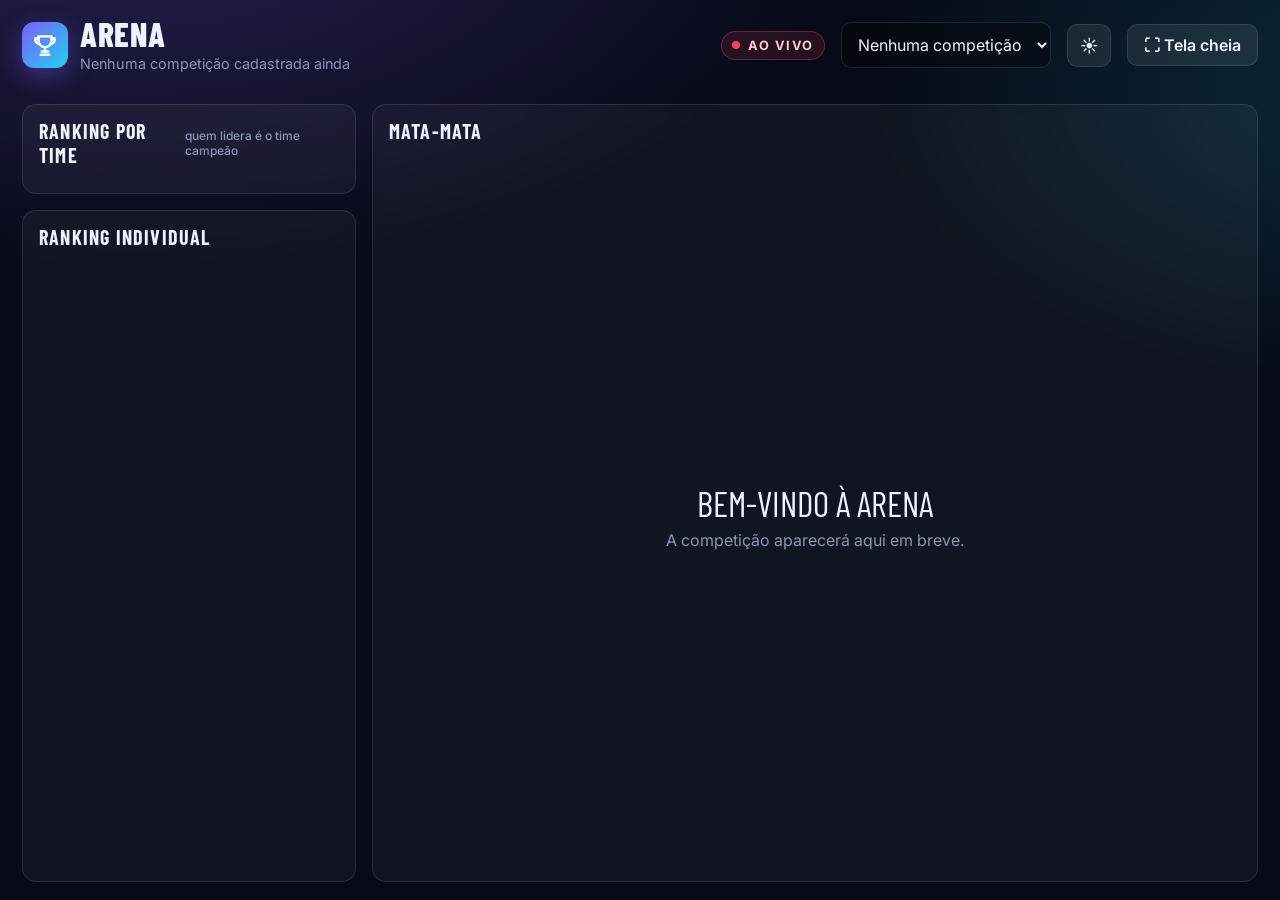
<file: index.html>
<!doctype html>
<html lang="pt-BR">
<head>
  <meta charset="utf-8">
  <meta name="viewport" content="width=device-width, initial-scale=1">
  <title>Arena · Telão da Competição</title>
  <link rel="preconnect" href="https://fonts.googleapis.com">
  <link rel="stylesheet" href="https://fonts.googleapis.com/css2?family=Barlow+Condensed:wght@600;700;800&family=Inter:wght@400;500;600;700;800&display=swap">
  <link rel="stylesheet" href="css/style.css?v=202610291815">
  <link rel="icon" href="data:image/svg+xml,%3Csvg xmlns='http://www.w3.org/2000/svg' viewBox='0 0 100 100'%3E%3Ctext y='.9em' font-size='90'%3E%F0%9F%8F%86%3C/text%3E%3C/svg%3E">
  <script src="js/theme.js?v=202610291815"></script>
  <script src="js/config.js?v=202610291815"></script>
  <script>if (ARENA_CONFIG.supabaseUrl) document.write('<script src="https://cdn.jsdelivr.net/npm/@supabase/supabase-js@2"><\/script>');</script>
</head>
<body>
  <div class="screen">
    <header class="topbar">
      <div class="brand">
        <div class="brand-logo" id="logo"></div>
        <div>
          <div class="comp-title" id="compName">Arena</div>
          <div class="comp-sub" id="compSub">Carregando…</div>
        </div>
      </div>
      <div class="spacer"></div>
      <span class="live" id="liveBadge"><i></i><span>AO VIVO</span></span>
      <select class="input hide-fs" id="compSelect" style="width:auto;min-width:200px" aria-label="Competição"></select>
      <button class="btn theme-btn hide-fs" data-theme-toggle type="button">☀️</button>
      <button class="btn hide-fs" id="fsBtn" title="Tela cheia (F)">⛶ Tela cheia</button>
    </header>

    <div id="champion"></div>

    <main class="grid" id="main">
      <section class="col">
        <div class="card teams-card">
          <div class="card-h">Ranking por time <small>quem lidera é o time campeão</small></div>
          <div class="team-list" id="teamList"></div>
        </div>
        <div class="card players-card">
          <div class="card-h">Ranking individual <small id="playersCount"></small></div>
          <div class="players-scroll" id="playersScroll"><table class="rank" id="playersTable"></table></div>
        </div>
      </section>
      <section class="card bracket-card">
        <div class="card-h">Mata-mata <small id="bracketInfo"></small></div>
        <div id="nextBattle"></div>
        <div class="bracket-viewport" id="viewport"></div>
      </section>
    </main>
  </div>

  <script src="js/engine.js?v=202610291815"></script>
  <script src="js/store.js?v=202610291815"></script>
  <script src="js/ui.js?v=202610291815"></script>
  <script src="js/bracket-view.js?v=202610291815"></script>
  <script src="js/public.js?v=202610291815"></script>
</body>
</html>
</file>
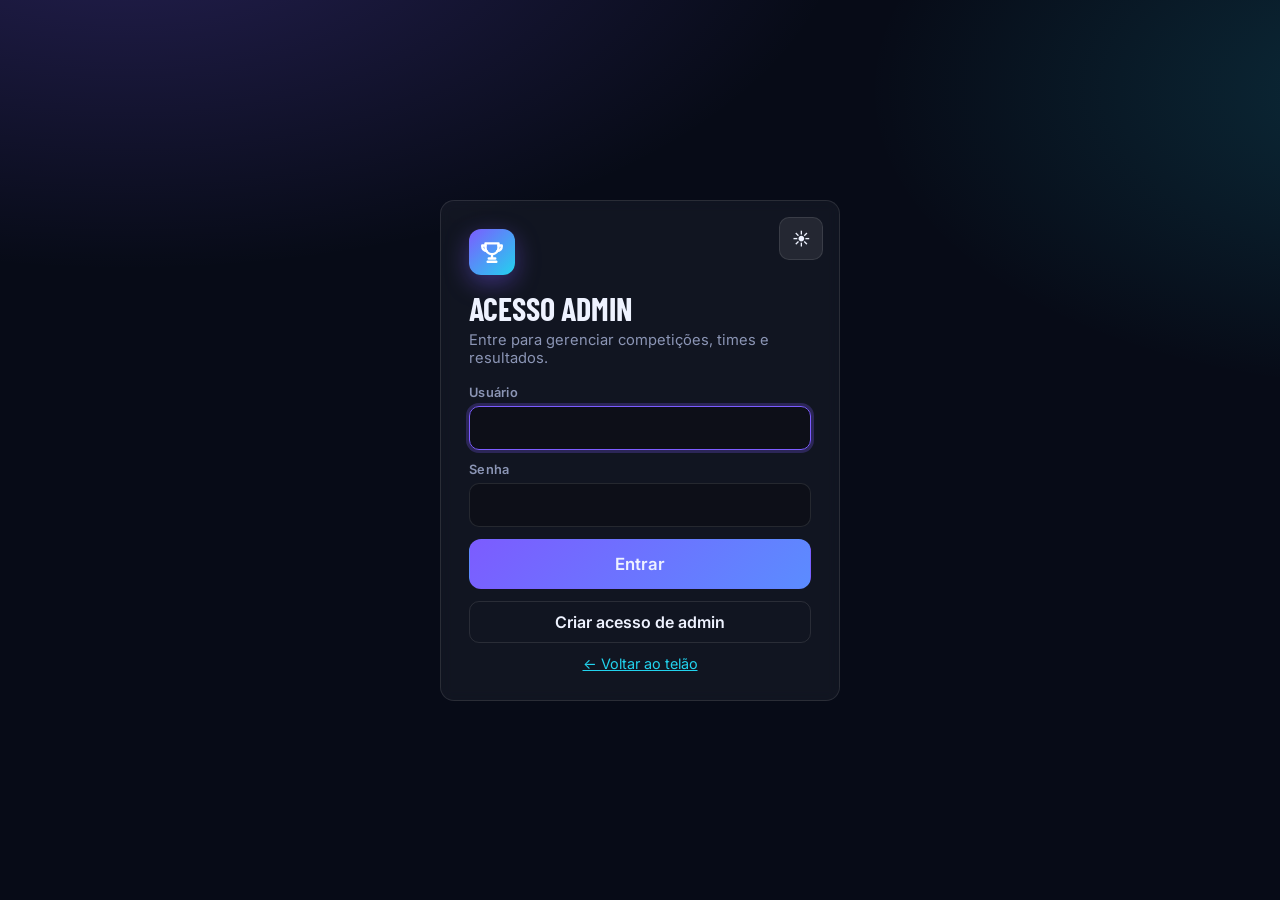
<file: admin/index.html>
<!doctype html>
<html lang="pt-BR">
<head>
  <meta charset="utf-8">
  <meta name="viewport" content="width=device-width, initial-scale=1">
  <title>Arena · Admin</title>
  <meta name="robots" content="noindex">
  <link rel="preconnect" href="https://fonts.googleapis.com">
  <link rel="stylesheet" href="https://fonts.googleapis.com/css2?family=Barlow+Condensed:wght@600;700;800&family=Inter:wght@400;500;600;700;800&display=swap">
  <link rel="stylesheet" href="../css/style.css?v=202610291815">
  <link rel="icon" href="data:image/svg+xml,%3Csvg xmlns='http://www.w3.org/2000/svg' viewBox='0 0 100 100'%3E%3Ctext y='.9em' font-size='90'%3E%F0%9F%8F%86%3C/text%3E%3C/svg%3E">
  <script src="../js/theme.js?v=202610291815"></script>
  <script src="../js/config.js?v=202610291815"></script>
  <script>if (ARENA_CONFIG.supabaseUrl) document.write('<script src="https://cdn.jsdelivr.net/npm/@supabase/supabase-js@2"><\/script>');</script>
</head>
<body>
  <!-- LOGIN -->
  <div class="login-wrap" id="loginView" hidden>
    <div class="login card" style="position:relative">
      <button class="btn theme-btn" data-theme-toggle type="button" style="position:absolute;top:16px;right:16px">☀️</button>
      <div class="brand-logo" data-logo></div>
      <h1 id="loginTitle">Acesso admin</h1>
      <p id="loginHint">Entre para gerenciar competições, times e resultados.</p>
      <form id="loginForm" autocomplete="on">
        <div class="field"><label for="lUser" id="lUserLbl">Usuário</label><input class="input" id="lUser" autocomplete="username" required></div>
        <div class="field"><label for="lPass">Senha</label><input class="input" id="lPass" type="password" autocomplete="current-password" required></div>
        <div class="field" id="lPass2Wrap" hidden><label for="lPass2">Confirme a senha</label><input class="input" id="lPass2" type="password" autocomplete="new-password"></div>
        <div class="field" id="lMasterWrap" hidden><label for="lMaster">Senha master</label><input class="input" id="lMaster" type="password" autocomplete="off"><small style="color:var(--muted);font-size:.78rem">Exigida para criar um novo acesso de admin.</small></div>
        <button class="btn primary big" id="loginBtn">Entrar</button>
        <button type="button" class="btn ghost" id="modeBtn" hidden>Criar acesso de admin</button>
        <a href="../" style="text-align:center;font-size:.9rem">← Voltar ao telão</a>
      </form>
    </div>
  </div>

  <!-- APP -->
  <div class="admin" id="appView" hidden>
    <header class="admin-top">
      <div class="brand"><div class="brand-logo" data-logo></div><h1>Arena · Admin</h1></div>
      <span class="badge" id="modeBadge"></span>
      <div class="spacer"></div>
      <select class="input" id="compSelect" style="width:auto;min-width:220px" aria-label="Competição"></select>
      <button class="btn" id="newCompBtn">+ Nova competição</button>
      <a class="btn primary" id="openScreen" target="_blank">📺 Abrir telão</a>
      <button class="btn theme-btn" data-theme-toggle type="button">☀️</button>
      <button class="btn ghost" id="logoutBtn">Sair</button>
    </header>

    <!-- Sem competição -->
    <div class="card section" id="firstComp" hidden>
      <h2>Cadastre sua competição</h2>
      <p class="hint">Cada competição tem seus próprios times, competidores, chaveamento e rankings. Você pode criar quantas quiser.</p>
      <form class="form-grid" id="firstCompForm">
        <div class="field" style="grid-column:1/-1"><label>Nome da competição</label><input class="input" name="name" placeholder="Ex.: Copa Fábrica de Gênios 2026" required></div>
        <button class="btn primary big">Criar competição</button>
      </form>
    </div>

    <div id="compArea" hidden>
      <nav class="tabs" id="tabs">
        <button class="tab active" data-tab="comp">⚙️ Competição</button>
        <button class="tab" data-tab="teams">🛡️ Times <span class="count" id="cTeams">0</span></button>
        <button class="tab" data-tab="players">👤 Competidores <span class="count" id="cPlayers">0</span></button>
        <button class="tab" data-tab="bracket">🏆 Chaveamento e resultados</button>
        <button class="tab" data-tab="account">🔐 Conta e backup</button>
      </nav>

      <!-- COMPETIÇÃO -->
      <section class="pane active" data-pane="comp">
        <div class="card section">
          <h2>Dados da competição</h2>
          <p class="hint">As batalhas são individuais, mas os pontos vão para o time do competidor. O time em 1º no ranking é o campeão.</p>
          <form id="compForm" class="form-grid">
            <div class="field" style="grid-column:1/-1"><label>Nome</label><input class="input" name="name" required></div>
            <div class="field" style="grid-column:1/-1"><label>Descrição / data / local (opcional)</label><input class="input" name="description" placeholder="Ex.: 29/10 · Auditório principal"></div>
            <div class="field"><label>Pontos por vitória</label><input class="input" type="number" min="0" name="points_win"></div>
            <div class="field"><label>Bônus 1º lugar</label><input class="input" type="number" min="0" name="bonus_first"></div>
            <div class="field"><label>Bônus 2º lugar</label><input class="input" type="number" min="0" name="bonus_second"></div>
            <div class="field"><label>Bônus 3º lugar</label><input class="input" type="number" min="0" name="bonus_third"></div>
            <label class="check" style="grid-column:1/-1"><input type="checkbox" name="avoid_same_team"> No sorteio, evitar que competidores do mesmo time se enfrentem na 1ª fase (quando possível)</label>
            <div class="actions" style="grid-column:1/-1;margin:0">
              <button class="btn primary">Salvar</button>
              <div class="spacer" style="flex:1"></div>
              <button type="button" class="btn danger" id="delCompBtn">Excluir competição</button>
            </div>
          </form>
        </div>
      </section>

      <!-- TIMES -->
      <section class="pane" data-pane="teams">
        <div class="two">
          <div class="card section">
            <h2 id="teamFormTitle">Novo time</h2>
            <p class="hint">Nome e cor do time (a cor aparece no telão).</p>
            <form id="teamForm" class="list">
              <input type="hidden" name="id">
              <div class="field"><label>Nome do time</label><input class="input" name="name" required placeholder="Ex.: Os Algoritmos"></div>
              <div class="field"><label>Cor</label><input class="input" type="color" name="color" value="#7c5cff"><div class="swatches" id="swatches"></div></div>
              <div class="actions" style="margin:0"><button class="btn primary">Salvar time</button><button type="button" class="btn ghost" id="teamCancel" hidden>Cancelar edição</button></div>
            </form>
          </div>
          <div class="card section">
            <h2>Times cadastrados</h2>
            <p class="hint">Excluir um time também remove seus competidores.</p>
            <div class="list" id="teamListAdmin"></div>
          </div>
        </div>
      </section>

      <!-- COMPETIDORES -->
      <section class="pane" data-pane="players">
        <div class="two">
          <div class="card section">
            <h2>Adicionar competidores</h2>
            <p class="hint">Cada competidor pertence a um único time. Um time pode ter vários competidores.</p>
            <form id="playerForm" class="list">
              <div class="field"><label>Time</label><select class="input" name="team_id" id="playerTeam" required></select></div>
              <div class="field"><label>Nome (ou vários, um por linha)</label><textarea class="input" name="names" placeholder="Ana&#10;Bruno&#10;Carla" required></textarea></div>
              <button class="btn primary">Adicionar ao time</button>
            </form>
          </div>
          <div class="card section">
            <h2>Competidores por time</h2>
            <p class="hint">Clique 2 vezes no nome para editar. Use o seletor ao lado para trocar de time.</p>
            <div id="playerGroups"></div>
          </div>
        </div>
      </section>

      <!-- CHAVEAMENTO -->
      <section class="pane" data-pane="bracket">
        <div class="card section">
          <h2>Tabela e árvore mata-mata</h2>
          <p class="hint">Gere os confrontos por sorteio e sorteie novamente quantas vezes quiser. Depois, clique no nome do vencedor de cada batalha para avançá-lo (clique de novo para desfazer).</p>
          <div class="stats" id="bracketStats"></div>
          <div id="bracketWarn"></div>
          <div class="actions">
            <button class="btn primary big" id="genBtn">🎲 Gerar tabela e árvore</button>
            <button class="btn" id="clearResBtn">Limpar resultados</button>
            <button class="btn danger" id="delBracketBtn">Apagar chaveamento</button>
          </div>
          <div class="admin-bracket" id="adminBracket"></div>
        </div>
      </section>

      <!-- CONTA -->
      <section class="pane" data-pane="account">
        <div class="two">
          <div class="card section">
            <h2>Trocar senha</h2>
            <p class="hint" id="pwHint">Troque a senha do seu usuário admin. Novos admins são criados na tela de login, em "Criar acesso de admin", com a senha master.</p>
            <form id="pwForm" class="list">
              <div class="field" id="oldPwWrap"><label>Senha atual</label><input class="input" type="password" name="old" autocomplete="current-password"></div>
              <div class="field"><label>Nova senha</label><input class="input" type="password" name="new" autocomplete="new-password" required></div>
              <button class="btn primary">Alterar senha</button>
            </form>
            <div class="list" id="pwOut" hidden style="margin-top:14px">
              <div class="field"><label>Linha para colar em js/config.js</label><textarea class="input" id="pwLine" readonly style="min-height:80px;font-family:monospace;font-size:.8rem"></textarea></div>
              <button type="button" class="btn" id="pwCopy">📋 Copiar</button>
            </div>
          </div>
          <div class="card section">
            <h2>Backup dos dados</h2>
            <p class="hint">Exporte tudo (todas as competições) em um arquivo JSON. No modo local, você pode restaurar a partir desse arquivo.</p>
            <div class="actions">
              <button class="btn" id="exportBtn">⬇️ Exportar backup</button>
              <label class="btn" id="importLbl">⬆️ Importar backup<input type="file" id="importFile" accept="application/json" hidden></label>
            </div>
          </div>
        </div>
      </section>
    </div>
  </div>

  <script src="../js/engine.js?v=202610291815"></script>
  <script src="../js/store.js?v=202610291815"></script>
  <script src="../js/ui.js?v=202610291815"></script>
  <script src="../js/bracket-view.js?v=202610291815"></script>
  <script src="../js/admin.js?v=202610291815"></script>
</body>
</html>
</file>
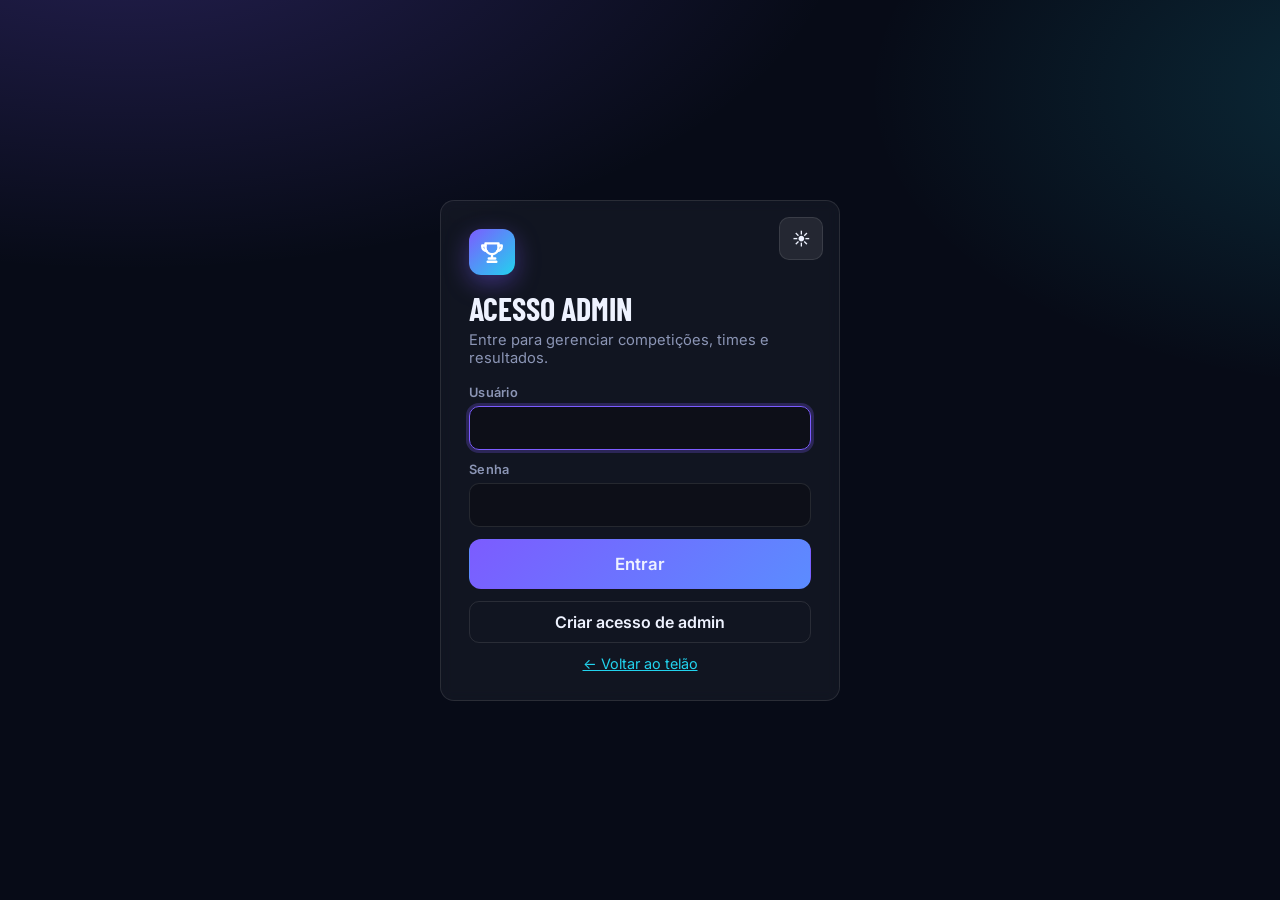
<file: admin.html>
<!doctype html>
<html lang="pt-BR">
<head>
  <meta charset="utf-8">
  <meta name="robots" content="noindex">
  <title>Arena · Admin</title>
  <meta http-equiv="refresh" content="0; url=admin/">
  <script>location.replace('admin/' + location.search);</script>
</head>
<body><a href="admin/">Ir para o painel admin</a></body>
</html>
</file>
<file: css/style.css>
/* ================== BASE ================== */
:root {
  --bg: #070b17;
  --bg2: #0d1428;
  --panel: rgba(255, 255, 255, 0.045);
  --panel-2: rgba(255, 255, 255, 0.08);
  --border: rgba(255, 255, 255, 0.10);
  --text: #eef2ff;
  --muted: #8b95b5;
  --line: rgba(148, 163, 255, 0.35);
  --accent: #7c5cff;
  --accent-2: #22d3ee;
  --gold: #fbbf24;
  --silver: #cbd5e1;
  --bronze: #f59e0b;
  --danger: #f43f5e;
  --ok: #22c55e;
  --radius: 14px;
  --font: 'Inter', system-ui, -apple-system, Segoe UI, Roboto, sans-serif;
  --surface: #0f1731;
  --tint: rgba(255, 255, 255, 0.04);
  --hover: rgba(255, 255, 255, 0.13);
  --input-bg: rgba(0, 0, 0, 0.25);
  --divider: rgba(255, 255, 255, 0.06);
  --danger-text: #fecdd3;
  --gold-text: #fde68a;
  --ok-text: #bbf7d0;
  --glow-a: rgba(124, 92, 255, 0.25);
  --glow-b: rgba(34, 211, 238, 0.16);
  color-scheme: dark;
  --display: 'Barlow Condensed', 'Inter', system-ui, sans-serif;
}
* { box-sizing: border-box; }
[hidden] { display: none !important; }
html, body { margin: 0; height: 100%; }
body {
  font-family: var(--font);
  color: var(--text);
  background:
    radial-gradient(1200px 600px at 10% -10%, var(--glow-a), transparent 60%),
    radial-gradient(900px 500px at 110% 10%, var(--glow-b), transparent 60%),
    var(--bg);
  -webkit-font-smoothing: antialiased;
}
button, input, select, textarea { font: inherit; color: inherit; }
a { color: var(--accent-2); }

/* ================== BOTÕES / FORMS ================== */
.btn {
  display: inline-flex; align-items: center; gap: 8px; justify-content: center;
  padding: 10px 16px; border-radius: 10px; border: 1px solid var(--border);
  background: var(--panel-2); color: var(--text); cursor: pointer; font-weight: 600;
  transition: transform .08s ease, background .2s ease, border-color .2s ease;
  text-decoration: none; white-space: nowrap;
}
.btn:hover { background: var(--hover); }
.btn:active { transform: translateY(1px); }
.btn.primary { background: linear-gradient(135deg, var(--accent), #5b8cff); border-color: transparent; }
.btn.primary:hover { filter: brightness(1.1); }
.btn.big { padding: 14px 22px; font-size: 1.05rem; border-radius: 12px; }
.btn.danger { background: rgba(244, 63, 94, 0.14); border-color: rgba(244, 63, 94, 0.4); color: var(--danger-text); }
.btn.ghost { background: transparent; }
.btn.sm { padding: 6px 10px; font-size: .85rem; border-radius: 8px; }
.btn:disabled { opacity: .45; cursor: not-allowed; }

.field { display: flex; flex-direction: column; gap: 6px; }
.field label { font-size: .8rem; color: var(--muted); font-weight: 600; letter-spacing: .02em; }
.input, select.input, textarea.input {
  width: 100%; padding: 11px 12px; border-radius: 10px; border: 1px solid var(--border);
  background: var(--input-bg); outline: none;
}
.input:focus { border-color: var(--accent); box-shadow: 0 0 0 3px rgba(124, 92, 255, 0.25); }
select.input option { background: var(--surface); color: var(--text); }
textarea.input { min-height: 110px; resize: vertical; }

/* ================== TOAST ================== */
.toast-box { position: fixed; bottom: 20px; right: 20px; display: flex; flex-direction: column; gap: 8px; z-index: 999; }
.toast {
  padding: 12px 16px; border-radius: 10px; background: var(--surface); border: 1px solid var(--border);
  box-shadow: 0 10px 30px rgba(0, 0, 0, .4); animation: tin .25s ease; max-width: 380px;
}
.toast.err { border-color: rgba(244, 63, 94, .5); }
.toast.ok { border-color: rgba(34, 197, 94, .5); }
@keyframes tin { from { opacity: 0; transform: translateY(8px); } }

/* ================== TELÃO ================== */
.screen { height: 100vh; display: flex; flex-direction: column; padding: 18px 22px; gap: 16px; overflow: hidden; }
.topbar { display: flex; align-items: center; gap: 16px; flex-wrap: wrap; }
.brand { display: flex; align-items: center; gap: 12px; }
.brand-logo {
  width: 46px; height: 46px; border-radius: 12px; display: grid; place-items: center;
  background: linear-gradient(135deg, var(--accent), var(--accent-2)); box-shadow: 0 8px 24px rgba(124, 92, 255, .4);
}
.brand-logo svg { width: 26px; height: 26px; color: #fff; }
.comp-title { font-family: var(--display); font-weight: 800; font-size: clamp(1.6rem, 2.6vw, 2.6rem); letter-spacing: .02em; line-height: 1; text-transform: uppercase; }
.comp-sub { color: var(--muted); font-size: .9rem; margin-top: 4px; }
.topbar .spacer { flex: 1; }
.live { display: inline-flex; align-items: center; gap: 8px; font-weight: 700; font-size: .8rem; letter-spacing: .12em; color: var(--danger-text); background: rgba(244, 63, 94, .12); border: 1px solid rgba(244, 63, 94, .35); padding: 6px 10px; border-radius: 999px; }
.live i { width: 8px; height: 8px; border-radius: 50%; background: var(--danger); animation: pulse 1.4s infinite; }
.live.done { color: var(--gold-text); background: rgba(251, 191, 36, .12); border-color: rgba(251, 191, 36, .35); }
.live.done i { background: var(--gold); animation: none; }
@keyframes pulse { 50% { opacity: .3; } }
body.fs .hide-fs { display: none !important; }

.grid { flex: 1; min-height: 0; display: grid; grid-template-columns: minmax(320px, 27%) 1fr; gap: 16px; }
.col { min-height: 0; display: flex; flex-direction: column; gap: 16px; }
.card { background: var(--panel); border: 1px solid var(--border); border-radius: var(--radius); backdrop-filter: blur(6px); }
.card-h { display: flex; align-items: center; gap: 10px; padding: 14px 16px 8px; font-family: var(--display); font-size: 1.25rem; font-weight: 700; text-transform: uppercase; letter-spacing: .06em; }
.card-h small { font-family: var(--font); font-size: .75rem; color: var(--muted); font-weight: 500; letter-spacing: 0; text-transform: none; margin-left: auto; }

/* ranking de times */
.teams-card { flex: 0 0 auto; }
.team-list { padding: 4px 12px 14px; display: flex; flex-direction: column; gap: 8px; }
.team-row {
  position: relative; display: grid; grid-template-columns: 34px 1fr auto; align-items: center; gap: 10px;
  padding: 10px 12px; border-radius: 12px; background: var(--tint); overflow: hidden;
  border: 1px solid transparent; transition: transform .4s ease;
}
.team-row::before { content: ''; position: absolute; inset: 0; width: var(--pct, 0%); background: linear-gradient(90deg, color-mix(in srgb, var(--tc) 35%, transparent), color-mix(in srgb, var(--tc) 8%, transparent)); transition: width .8s ease; }
.team-row > * { position: relative; }
.team-row.lead { border-color: color-mix(in srgb, var(--tc) 70%, transparent); box-shadow: 0 0 0 1px color-mix(in srgb, var(--tc) 30%, transparent), 0 8px 30px color-mix(in srgb, var(--tc) 25%, transparent); }
.t-pos { font-family: var(--display); font-weight: 800; font-size: 1.5rem; text-align: center; color: var(--muted); }
.team-row.lead .t-pos { color: var(--gold); }
.t-name { display: flex; align-items: center; gap: 8px; font-weight: 700; font-size: 1.05rem; min-width: 0; }
.t-name span.n { white-space: nowrap; overflow: hidden; text-overflow: ellipsis; }
.t-dot { width: 14px; height: 14px; border-radius: 4px; background: var(--tc); flex: 0 0 auto; box-shadow: 0 0 12px var(--tc); }
.t-meta { font-size: .75rem; color: var(--muted); margin-top: 2px; }
.t-pts { font-family: var(--display); font-weight: 800; font-size: 2rem; line-height: 1; text-align: right; }
.t-pts small { display: block; font-family: var(--font); font-size: .65rem; font-weight: 600; color: var(--muted); letter-spacing: .1em; }

/* ranking individual */
.players-card { flex: 1; min-height: 0; display: flex; flex-direction: column; }
.players-scroll { flex: 1; min-height: 0; overflow: auto; padding: 0 8px 10px; scrollbar-width: thin; }
table.rank { width: 100%; border-collapse: collapse; font-size: .92rem; }
table.rank th { position: sticky; top: 0; background: var(--surface); color: var(--muted); font-weight: 600; font-size: .7rem; text-transform: uppercase; letter-spacing: .08em; text-align: left; padding: 8px 6px; z-index: 1; }
table.rank td { padding: 8px 6px; border-top: 1px solid var(--divider); }
table.rank td.num, table.rank th.num { text-align: center; width: 34px; }
table.rank td.pts { font-family: var(--display); font-weight: 800; font-size: 1.15rem; text-align: right; }
table.rank tr.out td { opacity: .5; }
.p-name { display: flex; align-items: center; gap: 8px; font-weight: 600; }
.p-name .t-dot { width: 10px; height: 10px; border-radius: 3px; }
.p-status { font-size: .72rem; color: var(--muted); }
.medal { display: inline-grid; place-items: center; width: 24px; height: 24px; border-radius: 50%; font-size: .75rem; font-weight: 800; color: #111; }
.medal.m1 { background: var(--gold); } .medal.m2 { background: var(--silver); } .medal.m3 { background: var(--bronze); }

/* painel da árvore */
.bracket-card { min-height: 0; display: flex; flex-direction: column; overflow: hidden; }
.next-battle {
  margin: 4px 16px 0; display: flex; align-items: center; gap: 14px; justify-content: center;
  padding: 10px 14px; border-radius: 12px; background: linear-gradient(90deg, rgba(124, 92, 255, .18), rgba(34, 211, 238, .12));
  border: 1px solid rgba(124, 92, 255, .4); font-weight: 700;
}
.next-battle .lbl { font-size: .72rem; letter-spacing: .14em; color: var(--accent-2); text-transform: uppercase; }
.next-battle .who { display: flex; align-items: center; gap: 8px; font-size: 1.15rem; }
.next-battle .vs { font-family: var(--display); font-size: 1.5rem; color: var(--gold); }
.bracket-viewport { flex: 1; min-height: 0; position: relative; overflow: hidden; }
.bracket-viewport .bracket { position: absolute; left: 50%; top: 50%; transform-origin: center center; }

.empty-state { height: 100%; display: grid; place-items: center; text-align: center; color: var(--muted); padding: 30px; }
.empty-state .big { font-family: var(--display); font-size: 2.2rem; color: var(--text); text-transform: uppercase; margin-bottom: 6px; }

/* banner campeão */
.champion-banner {
  display: flex; align-items: center; gap: 18px; padding: 14px 20px; border-radius: var(--radius);
  background: linear-gradient(110deg, color-mix(in srgb, var(--tc) 85%, #000), color-mix(in srgb, var(--tc) 45%, #000));
  color: var(--fg); box-shadow: 0 12px 50px color-mix(in srgb, var(--tc) 45%, transparent); animation: glow 2.4s ease-in-out infinite alternate;
}
@keyframes glow { to { box-shadow: 0 12px 70px color-mix(in srgb, var(--tc) 70%, transparent); } }
.champion-banner .cup { width: 52px; height: 52px; color: var(--gold); filter: drop-shadow(0 0 12px rgba(251, 191, 36, .7)); }
.champion-banner .lbl { font-size: .78rem; letter-spacing: .2em; text-transform: uppercase; opacity: .85; font-weight: 700; }
.champion-banner .nm { font-family: var(--display); font-weight: 800; font-size: clamp(1.8rem, 3vw, 3rem); line-height: 1; text-transform: uppercase; }
.podium { margin-left: auto; display: flex; gap: 14px; }
.podium div { text-align: center; font-weight: 700; font-size: .9rem; }
.podium div b { display: block; font-size: .7rem; letter-spacing: .1em; opacity: .8; }

/* ================== ÁRVORE ================== */
.bracket { --gap: 22px; --mw: 210px; display: flex; align-items: stretch; width: max-content; }
.side { display: flex; align-items: stretch; }
.round { display: flex; flex-direction: column; }
.round-title {
  height: 34px; display: flex; align-items: center; justify-content: center; font-family: var(--display);
  font-weight: 700; font-size: .95rem; letter-spacing: .12em; text-transform: uppercase; color: var(--muted); white-space: nowrap;
}
.round-title.gold { color: var(--gold); font-size: 1.15rem; }
.round-title.small { height: auto; font-size: .8rem; margin-bottom: 6px; color: var(--bronze); }
.round-body { flex: 1; display: flex; flex-direction: column; min-height: 440px; }
.slot { position: relative; flex: 1; display: flex; align-items: center; padding: 6px var(--gap); }

/* conectores: metade esquerda */
.left .slot.in::before { content: ''; position: absolute; left: 0; top: 50%; width: var(--gap); border-top: 2px solid var(--line); }
.left .slot.out-top::after { content: ''; position: absolute; right: 0; top: 50%; height: 50%; width: var(--gap); border-top: 2px solid var(--line); border-right: 2px solid var(--line); border-top-right-radius: 8px; }
.left .slot.out-bottom::after { content: ''; position: absolute; right: 0; top: 0; height: calc(50% + 2px); width: var(--gap); border-bottom: 2px solid var(--line); border-right: 2px solid var(--line); border-bottom-right-radius: 8px; }
.left .slot.out-straight::after { content: ''; position: absolute; right: 0; top: 50%; width: var(--gap); border-top: 2px solid var(--line); }
/* metade direita (espelhada) */
.right .slot.in::before { content: ''; position: absolute; right: 0; top: 50%; width: var(--gap); border-top: 2px solid var(--line); }
.right .slot.out-top::after { content: ''; position: absolute; left: 0; top: 50%; height: 50%; width: var(--gap); border-top: 2px solid var(--line); border-left: 2px solid var(--line); border-top-left-radius: 8px; }
.right .slot.out-bottom::after { content: ''; position: absolute; left: 0; top: 0; height: calc(50% + 2px); width: var(--gap); border-bottom: 2px solid var(--line); border-left: 2px solid var(--line); border-bottom-left-radius: 8px; }
.right .slot.out-straight::after { content: ''; position: absolute; left: 0; top: 50%; width: var(--gap); border-top: 2px solid var(--line); }
/* final */
.center .final-wrap { position: relative; flex: 1; display: flex; align-items: center; }
.center .slot.fin { flex: 0 0 auto; width: 100%; padding: 6px var(--gap); }
.center.has-sides .slot.fin::before { content: ''; position: absolute; left: 0; top: 50%; width: var(--gap); border-top: 2px solid var(--gold); }
.center.has-sides .slot.fin::after { content: ''; position: absolute; right: 0; top: 50%; width: var(--gap); border-top: 2px solid var(--gold); }
.trophy { position: absolute; left: 0; right: 0; bottom: calc(50% + 64px); display: flex; flex-direction: column; align-items: center; gap: 4px; color: rgba(251, 191, 36, .35); }
.trophy svg { width: 54px; height: 54px; }
.trophy.won { color: var(--gold); filter: drop-shadow(0 0 16px rgba(251, 191, 36, .8)); }
.champ-name { font-family: var(--display); font-weight: 800; font-size: 1.35rem; text-transform: uppercase; color: #fff; background: var(--tc); padding: 2px 12px; border-radius: 8px; white-space: nowrap; }
.third-wrap { position: absolute; left: var(--gap); right: var(--gap); top: calc(50% + 70px); }

/* card do confronto */
.match {
  width: var(--mw); border-radius: 11px; overflow: hidden; background: var(--surface);
  border: 1px solid var(--border); box-shadow: 0 6px 18px rgba(0, 0, 0, .35);
}
.match.final-match { border-color: rgba(251, 191, 36, .55); box-shadow: 0 0 0 1px rgba(251, 191, 36, .25), 0 10px 30px rgba(251, 191, 36, .15); }
.match.third-match { border-color: rgba(245, 158, 11, .4); }
.match.is-next { border-color: var(--accent-2); animation: nextglow 1.6s ease-in-out infinite; }
@keyframes nextglow { 50% { box-shadow: 0 0 0 3px rgba(34, 211, 238, .35), 0 0 28px rgba(34, 211, 238, .35); } }
.pr { position: relative; display: flex; align-items: center; gap: 8px; height: 36px; padding: 0 10px 0 0; font-size: .9rem; }
.pr + .pr { border-top: 1px solid var(--divider); }
.pr-bar { width: 5px; align-self: stretch; background: var(--tc, #334155); flex: 0 0 auto; }
.pr-name { font-weight: 700; flex: 1; min-width: 0; white-space: nowrap; overflow: hidden; text-overflow: ellipsis; }
.pr-team { font-size: .68rem; color: var(--muted); max-width: 70px; white-space: nowrap; overflow: hidden; text-overflow: ellipsis; }
.pr-check { color: var(--ok); font-weight: 900; }
.pr.empty .pr-name { color: var(--muted); font-weight: 500; font-style: italic; }
.pr.empty .pr-bar { background: transparent; }
.pr.bye-note .pr-name { color: var(--accent-2); font-size: .75rem; letter-spacing: .04em; }
.pr.win { background: linear-gradient(90deg, color-mix(in srgb, var(--tc) 32%, transparent), transparent); }
.pr.lose { opacity: .42; }
.pr.lose .pr-name { text-decoration: line-through; text-decoration-color: var(--muted); }
.pr.clickable { cursor: pointer; }
.pr.clickable:hover { background: color-mix(in srgb, var(--tc) 22%, transparent); opacity: 1; }
.pr.clickable:focus-visible { outline: 2px solid var(--accent-2); outline-offset: -2px; }

/* ================== ADMIN ================== */
.admin { max-width: 1280px; margin: 0 auto; padding: 22px; }
.admin-top { display: flex; align-items: center; gap: 12px; flex-wrap: wrap; margin-bottom: 18px; }
.admin-top .brand h1 { margin: 0; font-family: var(--display); font-size: 1.8rem; text-transform: uppercase; letter-spacing: .04em; }
.admin-top .spacer { flex: 1; }
.tabs { display: flex; gap: 6px; flex-wrap: wrap; margin-bottom: 16px; border-bottom: 1px solid var(--border); }
.tab { padding: 10px 14px; border: none; background: none; cursor: pointer; color: var(--muted); font-weight: 600; border-bottom: 2px solid transparent; margin-bottom: -1px; }
.tab.active { color: var(--text); border-bottom-color: var(--accent); }
.tab .count { display: inline-block; min-width: 20px; padding: 0 6px; margin-left: 6px; border-radius: 999px; background: var(--panel-2); font-size: .75rem; }
.pane { display: none; }
.pane.active { display: block; animation: tin .2s ease; }
.section { padding: 18px; }
.section h2 { margin: 0 0 4px; font-size: 1.15rem; }
.section p.hint { margin: 0 0 14px; color: var(--muted); font-size: .9rem; }
.form-grid { display: grid; grid-template-columns: repeat(auto-fit, minmax(180px, 1fr)); gap: 12px; align-items: end; }
.two { display: grid; grid-template-columns: minmax(300px, 380px) 1fr; gap: 16px; align-items: start; }
@media (max-width: 860px) { .two { grid-template-columns: 1fr; } .grid { grid-template-columns: 1fr; } .screen { height: auto; overflow: visible; } }
.list { display: flex; flex-direction: column; gap: 8px; }
.item { display: flex; align-items: center; gap: 10px; padding: 10px 12px; border-radius: 10px; background: var(--tint); border: 1px solid var(--border); }
.item .grow { flex: 1; min-width: 0; }
.item .sub { font-size: .8rem; color: var(--muted); }
.swatches { display: flex; gap: 6px; flex-wrap: wrap; margin-top: 6px; }
.swatch { width: 26px; height: 26px; border-radius: 7px; border: 2px solid transparent; cursor: pointer; }
.swatch.sel { border-color: var(--text); }
input[type=color].input { padding: 4px; height: 44px; cursor: pointer; }
.team-group { margin-bottom: 14px; }
.team-group-h { display: flex; align-items: center; gap: 8px; font-weight: 700; margin: 6px 0 8px; }
.chips { display: flex; flex-wrap: wrap; gap: 8px; }
.chip { display: inline-flex; align-items: center; gap: 6px; padding: 6px 6px 6px 10px; border-radius: 999px; background: var(--tint); border: 1px solid var(--border); font-size: .9rem; }
.chip select { background: transparent; border: none; color: var(--muted); font-size: .8rem; cursor: pointer; max-width: 120px; }
.chip select option { background: var(--bg2); }
.chip button { border: none; background: rgba(244, 63, 94, .15); color: var(--danger-text); width: 22px; height: 22px; border-radius: 50%; cursor: pointer; line-height: 1; }
.stats { display: flex; gap: 10px; flex-wrap: wrap; margin-bottom: 14px; }
.stat { padding: 10px 14px; border-radius: 10px; background: var(--tint); border: 1px solid var(--border); }
.stat b { display: block; font-family: var(--display); font-size: 1.6rem; line-height: 1; }
.stat span { font-size: .75rem; color: var(--muted); }
.warn { padding: 12px 14px; border-radius: 10px; background: rgba(251, 191, 36, .1); border: 1px solid rgba(251, 191, 36, .35); color: var(--gold-text); margin-bottom: 14px; font-size: .92rem; }
.actions { display: flex; gap: 10px; flex-wrap: wrap; align-items: center; margin-bottom: 14px; }
.admin-bracket { overflow: auto; padding: 10px 0 20px; border-radius: var(--radius); }
.admin-bracket .bracket { margin: 0 auto; }
.check { display: flex; gap: 8px; align-items: center; font-size: .9rem; cursor: pointer; }
.check input { width: 18px; height: 18px; accent-color: var(--accent); }

.login-wrap { min-height: 100vh; display: grid; place-items: center; padding: 20px; }
.login { width: 100%; max-width: 400px; padding: 28px; }
.login h1 { font-family: var(--display); text-transform: uppercase; margin: 14px 0 4px; font-size: 2rem; }
.login p { color: var(--muted); margin: 0 0 18px; font-size: .92rem; }
.login form { display: flex; flex-direction: column; gap: 12px; }
.badge { display: inline-block; padding: 3px 8px; border-radius: 6px; font-size: .72rem; font-weight: 700; letter-spacing: .06em; background: var(--panel-2); color: var(--muted); }
.badge.on { background: rgba(34, 197, 94, .15); color: var(--ok-text); }
.modal-bg { position: fixed; inset: 0; background: rgba(0, 0, 0, .6); display: grid; place-items: center; z-index: 900; padding: 20px; }
.modal { width: 100%; max-width: 440px; padding: 22px; background: var(--surface); }
.modal h3 { margin: 0 0 8px; }
.modal p { color: var(--muted); margin: 0 0 16px; }
.modal .actions { justify-content: flex-end; margin: 0; }
.round.center { width: calc(var(--mw) + 2 * var(--gap)); }

/* ================== TEMA CLARO ================== */
:root[data-theme="light"] {
  --bg: #f3f5fb;
  --bg2: #ffffff;
  --panel: rgba(255, 255, 255, 0.85);
  --panel-2: rgba(15, 23, 42, 0.06);
  --border: rgba(15, 23, 42, 0.12);
  --text: #0f172a;
  --muted: #5b6480;
  --line: rgba(79, 70, 229, 0.38);
  --accent-2: #0891b2;
  --gold: #d97706;
  --silver: #94a3b8;
  --bronze: #c2410c;
  --surface: #ffffff;
  --tint: rgba(15, 23, 42, 0.035);
  --hover: rgba(15, 23, 42, 0.09);
  --input-bg: #ffffff;
  --divider: rgba(15, 23, 42, 0.08);
  --danger-text: #be123c;
  --gold-text: #92400e;
  --ok-text: #15803d;
  --glow-a: rgba(124, 92, 255, 0.14);
  --glow-b: rgba(34, 211, 238, 0.12);
  color-scheme: light;
}
:root[data-theme="light"] .card { box-shadow: 0 4px 18px rgba(15, 23, 42, 0.06); }
:root[data-theme="light"] .match { box-shadow: 0 3px 10px rgba(15, 23, 42, 0.08); }
:root[data-theme="light"] .toast { box-shadow: 0 10px 30px rgba(15, 23, 42, 0.15); }
:root[data-theme="light"] .btn.primary { color: #fff; }
:root[data-theme="light"] .trophy { color: rgba(217, 119, 6, 0.35); }
:root[data-theme="light"] .trophy.won { color: var(--gold); }
:root[data-theme="light"] .medal.m2 { background: #cbd5e1; }
:root[data-theme="light"] .medal.m3 { background: #f59e0b; }

/* botão de tema */
.theme-btn { width: 44px; padding: 10px 0; font-size: 1.1rem; }

/* edição inline do nome do competidor */
.chip-name { cursor: text; border-radius: 6px; padding: 1px 3px; margin: -1px -3px; }
.chip-name:hover { background: var(--hover); }
.chip-input { font: inherit; color: var(--text); background: var(--input-bg); border: 1px solid var(--accent); border-radius: 6px; padding: 2px 6px; outline: none; box-shadow: 0 0 0 3px rgba(124, 92, 255, .25); }
</file>
